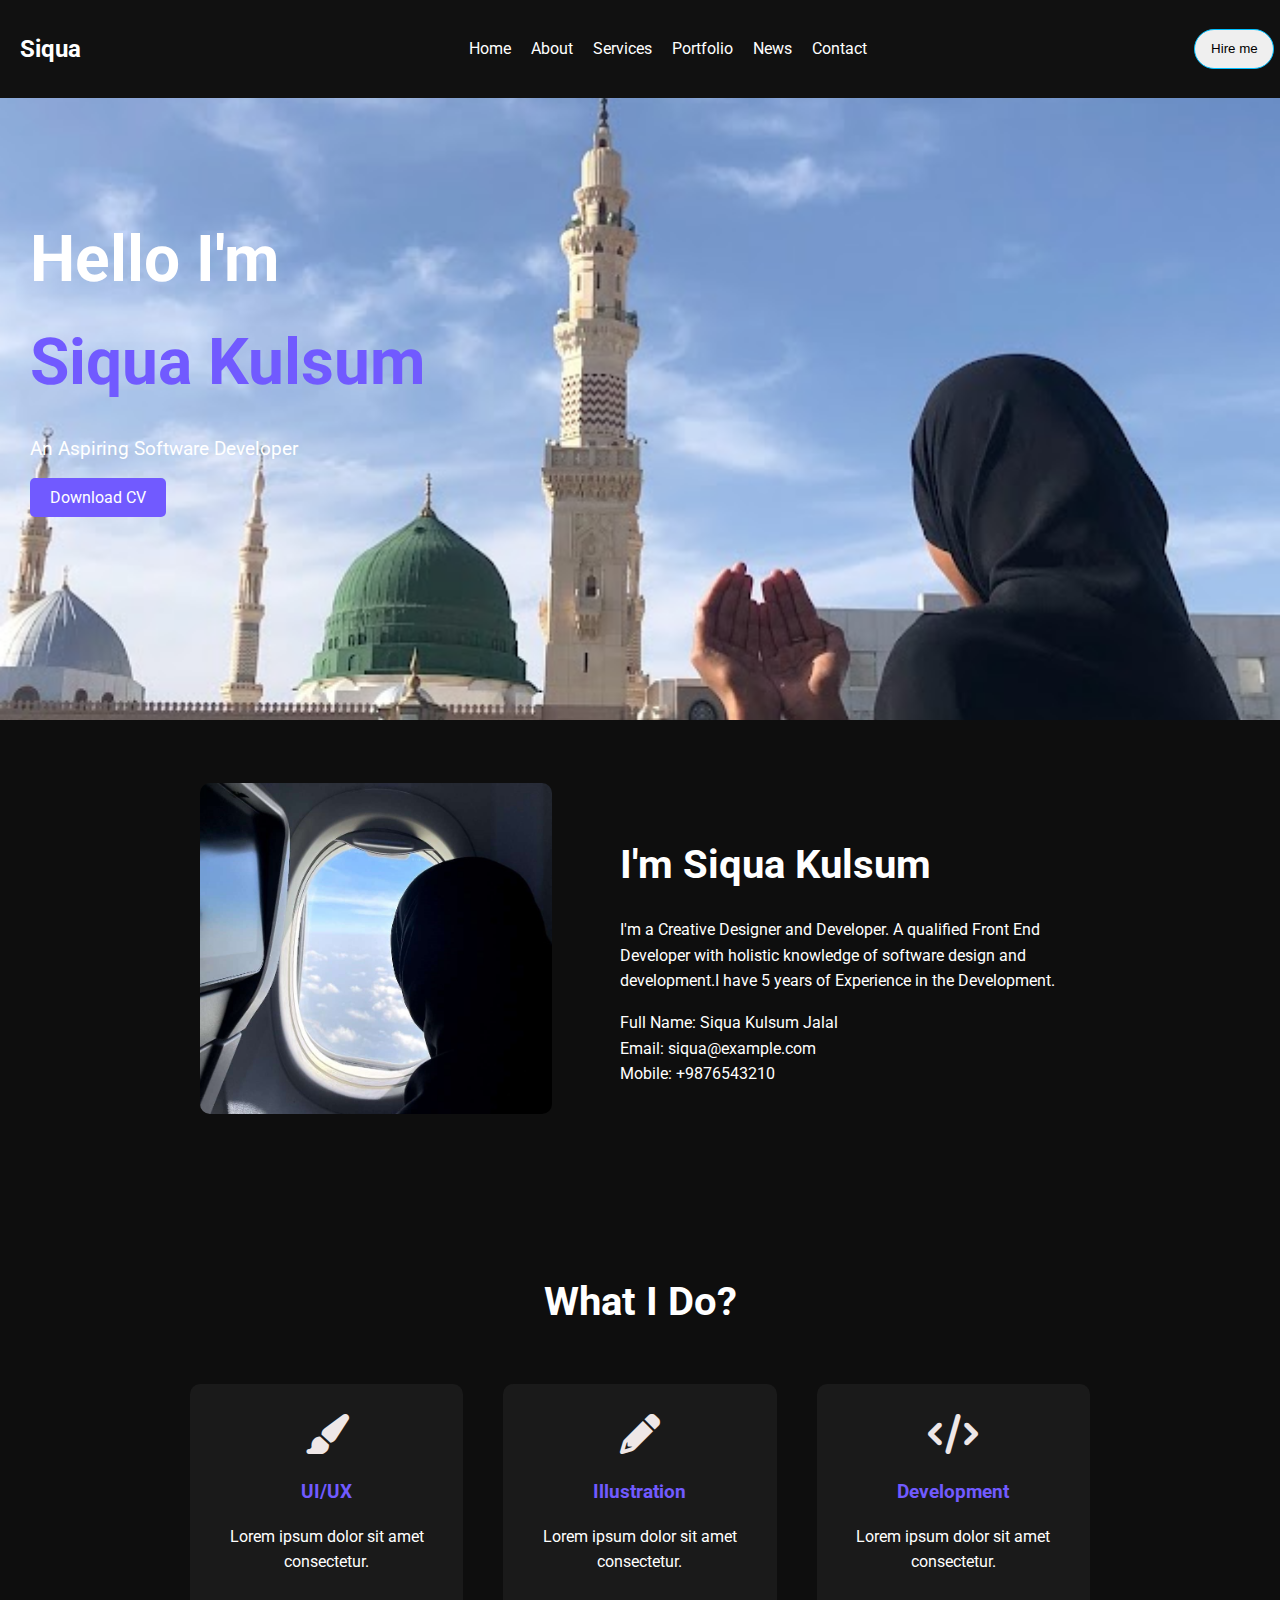
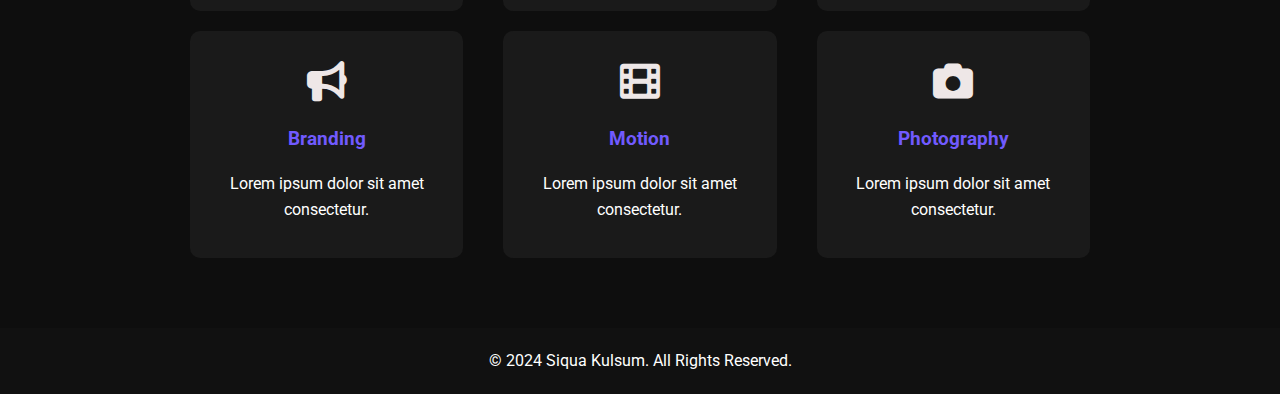
<file: index.html>
<!DOCTYPE html>
<html lang="en">
<head>
    <meta charset="UTF-8">
    <meta name="viewport" content="width=device-width, initial-scale=1.0">
    <title>Demohtmlcss</title>
    <link rel="preconnect" href="https://fonts.googleapis.com">
    <link rel="stylesheet" href="https://cdnjs.cloudflare.com/ajax/libs/font-awesome/6.0.0-beta3/css/all.min.css">
<link rel="preconnect" href="https://fonts.gstatic.com" crossorigin>
<link href="https://fonts.googleapis.com/css2?family=Roboto:ital,wght@0,100;0,300;0,400;0,500;0,700;0,900;1,100;1,300;1,400;1,500;1,700;1,900&display=swap" rel="stylesheet">
    <link rel="stylesheet" href="style.css">
</head>
<body>
    <header>
        <nav>
            <div class="logo">Siqua</div>
            <ul>
                <li><a href="#">Home</a></li>
                <li><a href="#">About</a></li>
                <li><a href="#">Services</a></li>
                <li><a href="#">Portfolio</a></li>
                <li><a href="#">News</a></li>
                <li><a href="#">Contact</a></li>
            </ul>
            <button>Hire me</button>
        </nav>
    </header>
    <section class="hero">
        <div class="hero-content">
            <h1>Hello I'm <br><span>Siqua Kulsum</span></h1>
            <p>An Aspiring Software Developer</p>
            <a href="#" class="btn">Download CV</a>
        </div>
    </section>
    <section class="about">
        <div class="about-content">
            <img src="kul10..JPEG" alt="About Siqua Kulsum">
            <div class="about-text">
                <h2>I'm Siqua Kulsum</h2>
                <p>I'm a Creative Designer and Developer. A qualified Front End Developer with holistic knowledge of software design and development.I have 5 years of Experience in the Development. </p>
                <p>Full Name: Siqua Kulsum Jalal<br>Email: siqua@example.com<br>Mobile: +9876543210</p>
            </div>
        </div>
    </section>
    <section class="services">
        <h2>What I Do?</h2>
        <div class="services-grid">
            <div class="service">
                <div class="icon"><i class="fas fa-paint-brush"></i></div>
                <h3>UI/UX</h3>
                <p>Lorem ipsum dolor sit amet consectetur.</p>
            </div>
            <div class="service">
                <div class="icon"><i class="fas fa-pencil-alt"></i></div>
                <h3>Illustration</h3>
                <p>Lorem ipsum dolor sit amet consectetur.</p>
            </div>
            <div class="service">
                <div class="icon"><i class="fas fa-code"></i></div>
                <h3>Development</h3>
                <p>Lorem ipsum dolor sit amet consectetur.</p>
            </div>
        </div>
        <div class="services-grid">
            <div class="service">
                <div class="icon"><i class="fas fa-bullhorn"></i></div>
                <h3>Branding</h3>
                <p>Lorem ipsum dolor sit amet consectetur.</p>
            </div>
            <div class="service">
                <div class="icon"><i class="fas fa-film"></i></div>
                <h3>Motion</h3>
                <p>Lorem ipsum dolor sit amet consectetur.</p>
            </div>
            <div class="service">
                <div class="icon"><i class="fas fa-camera"></i></div>
                <h3>Photography</h3>
                <p>Lorem ipsum dolor sit amet consectetur.</p>
            </div>
        </div>
    </section>
        <footer>
            <p>&copy; 2024 Siqua Kulsum. All Rights Reserved.</p>
        </footer>
</body>
</html>
</file>
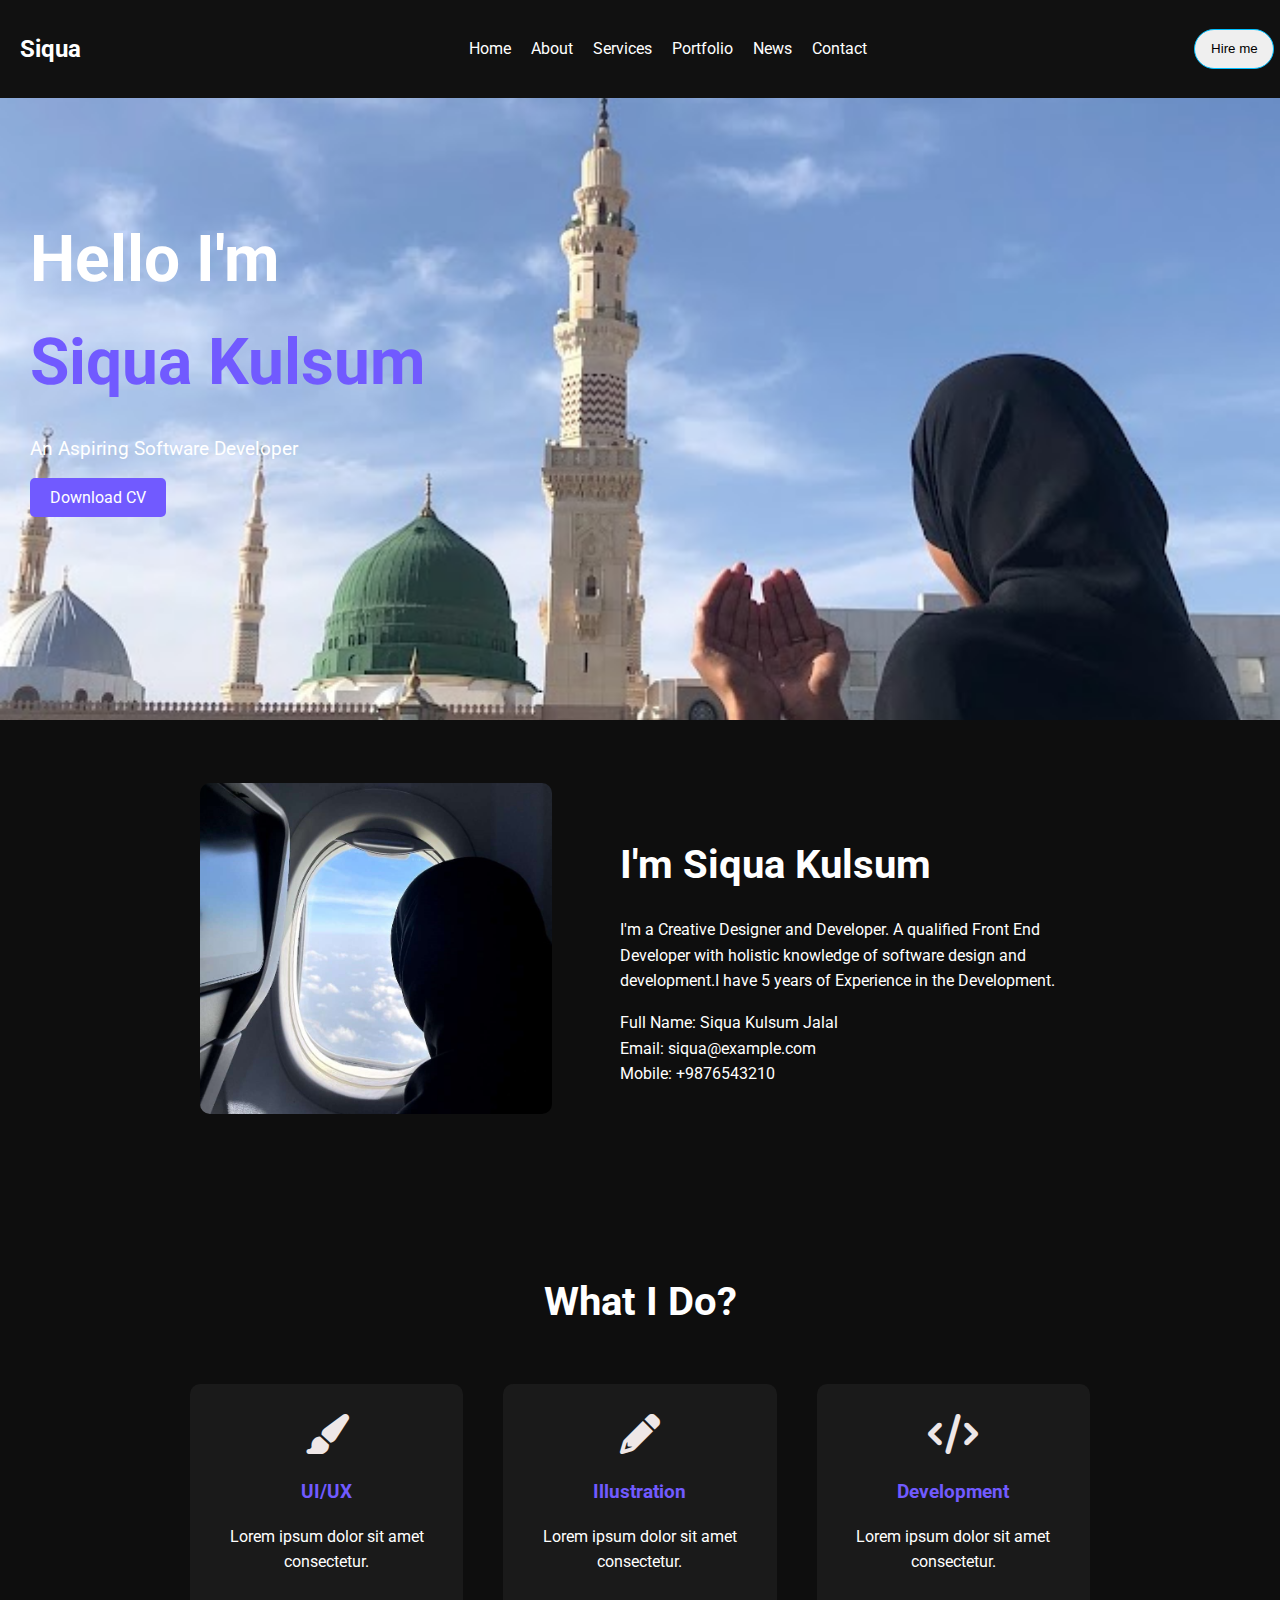
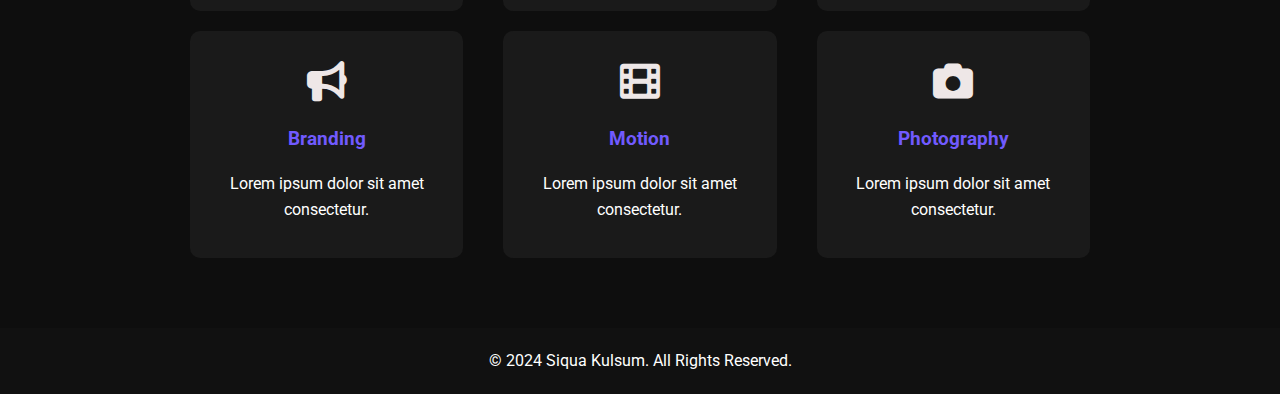
<file: demo.html>
<!DOCTYPE html>
<html lang="en">
<head>
    <meta charset="UTF-8">
    <meta name="viewport" content="width=device-width, initial-scale=1.0">
    <title>Demohtmlcss</title>
    <link rel="preconnect" href="https://fonts.googleapis.com">
    <link rel="stylesheet" href="https://cdnjs.cloudflare.com/ajax/libs/font-awesome/6.0.0-beta3/css/all.min.css">
<link rel="preconnect" href="https://fonts.gstatic.com" crossorigin>
<link href="https://fonts.googleapis.com/css2?family=Roboto:ital,wght@0,100;0,300;0,400;0,500;0,700;0,900;1,100;1,300;1,400;1,500;1,700;1,900&display=swap" rel="stylesheet">
    <link rel="stylesheet" href="demo.css">
</head>
<body>
    <header>
        <nav>
            <div class="logo">Siqua</div>
            <ul>
                <li><a href="#">Home</a></li>
                <li><a href="#">About</a></li>
                <li><a href="#">Services</a></li>
                <li><a href="#">Portfolio</a></li>
                <li><a href="#">News</a></li>
                <li><a href="#">Contact</a></li>
            </ul>
            <button>Hire me</button>
        </nav>
    </header>
    <section class="hero">
        <div class="hero-content">
            <h1>Hello I'm <br><span>Siqua Kulsum</span></h1>
            <p>An Aspiring Software Developer</p>
            <a href="#" class="btn">Download CV</a>
        </div>
    </section>
    <section class="about">
        <div class="about-content">
            <img src="kul10..JPEG" alt="About Siqua Kulsum">
            <div class="about-text">
                <h2>I'm Siqua Kulsum</h2>
                <p>I'm a Creative Designer and Developer. A qualified Front End Developer with holistic knowledge of software design and development.I have 5 years of Experience in the Development. </p>
                <p>Full Name: Siqua Kulsum Jalal<br>Email: siqua@example.com<br>Mobile: +9876543210</p>
            </div>
        </div>
    </section>
    <section class="services">
        <h2>What I Do?</h2>
        <div class="services-grid">
            <div class="service">
                <div class="icon"><i class="fas fa-paint-brush"></i></div>
                <h3>UI/UX</h3>
                <p>Lorem ipsum dolor sit amet consectetur.</p>
            </div>
            <div class="service">
                <div class="icon"><i class="fas fa-pencil-alt"></i></div>
                <h3>Illustration</h3>
                <p>Lorem ipsum dolor sit amet consectetur.</p>
            </div>
            <div class="service">
                <div class="icon"><i class="fas fa-code"></i></div>
                <h3>Development</h3>
                <p>Lorem ipsum dolor sit amet consectetur.</p>
            </div>
        </div>
        <div class="services-grid">
            <div class="service">
                <div class="icon"><i class="fas fa-bullhorn"></i></div>
                <h3>Branding</h3>
                <p>Lorem ipsum dolor sit amet consectetur.</p>
            </div>
            <div class="service">
                <div class="icon"><i class="fas fa-film"></i></div>
                <h3>Motion</h3>
                <p>Lorem ipsum dolor sit amet consectetur.</p>
            </div>
            <div class="service">
                <div class="icon"><i class="fas fa-camera"></i></div>
                <h3>Photography</h3>
                <p>Lorem ipsum dolor sit amet consectetur.</p>
            </div>
        </div>
    </section>
        <footer>
            <p>&copy; 2024 Siqua Kulsum. All Rights Reserved.</p>
        </footer>
</body>
</html>
</file>
<file: style.css>
body {
    font-family: "Roboto", sans-serif;
    color: #fff;
    background-color: #0e0e0e;
    line-height: 1.6;
    margin: 0;
}

header {
    background-color: #111;
    padding: 20px;
    position: fixed;
    width: 98%;
}

nav {
    display: flex;
    justify-content: space-between;
    align-items: center;
}

.logo {
    font-size: 1.5em;
    font-weight: bold;
    color: #fff;
}

nav ul {
    list-style: none;
    display: flex;
}

nav ul li {
    margin-left: 20px;
}

nav ul li a {
    color: #fff;
    text-decoration: none;
}
.hero {
    display: flex;
    justify-content: space-between;
    align-items: center;
    padding: 160px 0;
    background-image: url(kul7.png);
    background-position: center;
    background-repeat: no-repeat;
    background-size: cover;
    padding-left: 30px;
    height: 400px;
}

.hero-content {
    max-width: 50%;
}

.hero-content h1 {
    font-size: 4em;
    color: #fff;
    margin: 0;
}

.hero-content span {
    color: #715aff;
}

.hero-content p {
    margin: 20px 0;
    font-size: 1.2em;
}

.btn {
    padding: 10px 20px;
    background-color: #715aff;
    color: #fff;
    text-decoration: none;
    border-radius: 5px;
}
button {
    width: 80px;
    height: 40px;
    border: 1px solid deepskyblue;
    border-radius: 20px;
}
.about {
    display: flex;
    padding: 60px 200px;
    align-items: center;
}

.about-content {
    display: flex;
    justify-content: space-between;
    align-items: center;
}

.about-content img {
    max-width: 40%;
    border-radius: 10px;
}

.about-text {
    max-width: 50%;
    padding: 20px;
}

.about-text h2 {
    font-size: 2.5em;
    margin-bottom: 20px;
}

.about-text p {
    margin-bottom: 10px;
}
.services{
    padding: 60px 180px;
    text-align: center;
}
.services h2{
    font-size: 2.5em;
    margin-bottom: 40px;
}
.services-grid{
    display: flex;
    justify-content: space-around;
}
.service{
    background-color: #1a1a1a;
    padding: 20px;
    margin:10px ;
    width: 30%;
    border-radius: 10px;
}
.service h3 {
    margin-bottom: 15px;
    color: #715aff;
}

footer {
    background-color: #111;
    padding: 20px;
    text-align: center;
}

footer p {
    margin: 0;
}
.services-grid {
    display: flex;
    justify-content: space-around;
    gap: 20px;
}

.service {
    text-align: center;
    width: 30%; 
}

.icon {
    font-size: 40px; 
    margin-bottom: 10px;
    color: #eee7e7; 
}

.service h3 {
    margin-top: 0;
}

@media (max-width: 768px) {
    .services-grid {
        flex-direction: column;
        align-items: center;
    }
    
    .service {
        width: 100%; 
    }
}
</file>
<file: demo.css>
body {
    font-family: "Roboto", sans-serif;
    color: #fff;
    background-color: #0e0e0e;
    line-height: 1.6;
    margin: 0;
}

header {
    background-color: #111;
    padding: 20px;
    position: fixed;
    width: 98%;
}

nav {
    display: flex;
    justify-content: space-between;
    align-items: center;
}

.logo {
    font-size: 1.5em;
    font-weight: bold;
    color: #fff;
}

nav ul {
    list-style: none;
    display: flex;
}

nav ul li {
    margin-left: 20px;
}

nav ul li a {
    color: #fff;
    text-decoration: none;
}
.hero {
    display: flex;
    justify-content: space-between;
    align-items: center;
    padding: 160px 0;
    background-image: url(kul7.png);
    background-position: center;
    background-repeat: no-repeat;
    background-size: cover;
    padding-left: 30px;
    height: 400px;
}

.hero-content {
    max-width: 50%;
}

.hero-content h1 {
    font-size: 4em;
    color: #fff;
    margin: 0;
}

.hero-content span {
    color: #715aff;
}

.hero-content p {
    margin: 20px 0;
    font-size: 1.2em;
}

.btn {
    padding: 10px 20px;
    background-color: #715aff;
    color: #fff;
    text-decoration: none;
    border-radius: 5px;
}
button {
    width: 80px;
    height: 40px;
    border: 1px solid deepskyblue;
    border-radius: 20px;
}
.about {
    display: flex;
    padding: 60px 200px;
    align-items: center;
}

.about-content {
    display: flex;
    justify-content: space-between;
    align-items: center;
}

.about-content img {
    max-width: 40%;
    border-radius: 10px;
}

.about-text {
    max-width: 50%;
    padding: 20px;
}

.about-text h2 {
    font-size: 2.5em;
    margin-bottom: 20px;
}

.about-text p {
    margin-bottom: 10px;
}
.services{
    padding: 60px 180px;
    text-align: center;
}
.services h2{
    font-size: 2.5em;
    margin-bottom: 40px;
}
.services-grid{
    display: flex;
    justify-content: space-around;
}
.service{
    background-color: #1a1a1a;
    padding: 20px;
    margin:10px ;
    width: 30%;
    border-radius: 10px;
}
.service h3 {
    margin-bottom: 15px;
    color: #715aff;
}

footer {
    background-color: #111;
    padding: 20px;
    text-align: center;
}

footer p {
    margin: 0;
}
.services-grid {
    display: flex;
    justify-content: space-around;
    gap: 20px;
}

.service {
    text-align: center;
    width: 30%; 
}

.icon {
    font-size: 40px; 
    margin-bottom: 10px;
    color: #eee7e7; 
}

.service h3 {
    margin-top: 0;
}

@media (max-width: 768px) {
    .services-grid {
        flex-direction: column;
        align-items: center;
    }
    
    .service {
        width: 100%; 
    }
}
</file>
